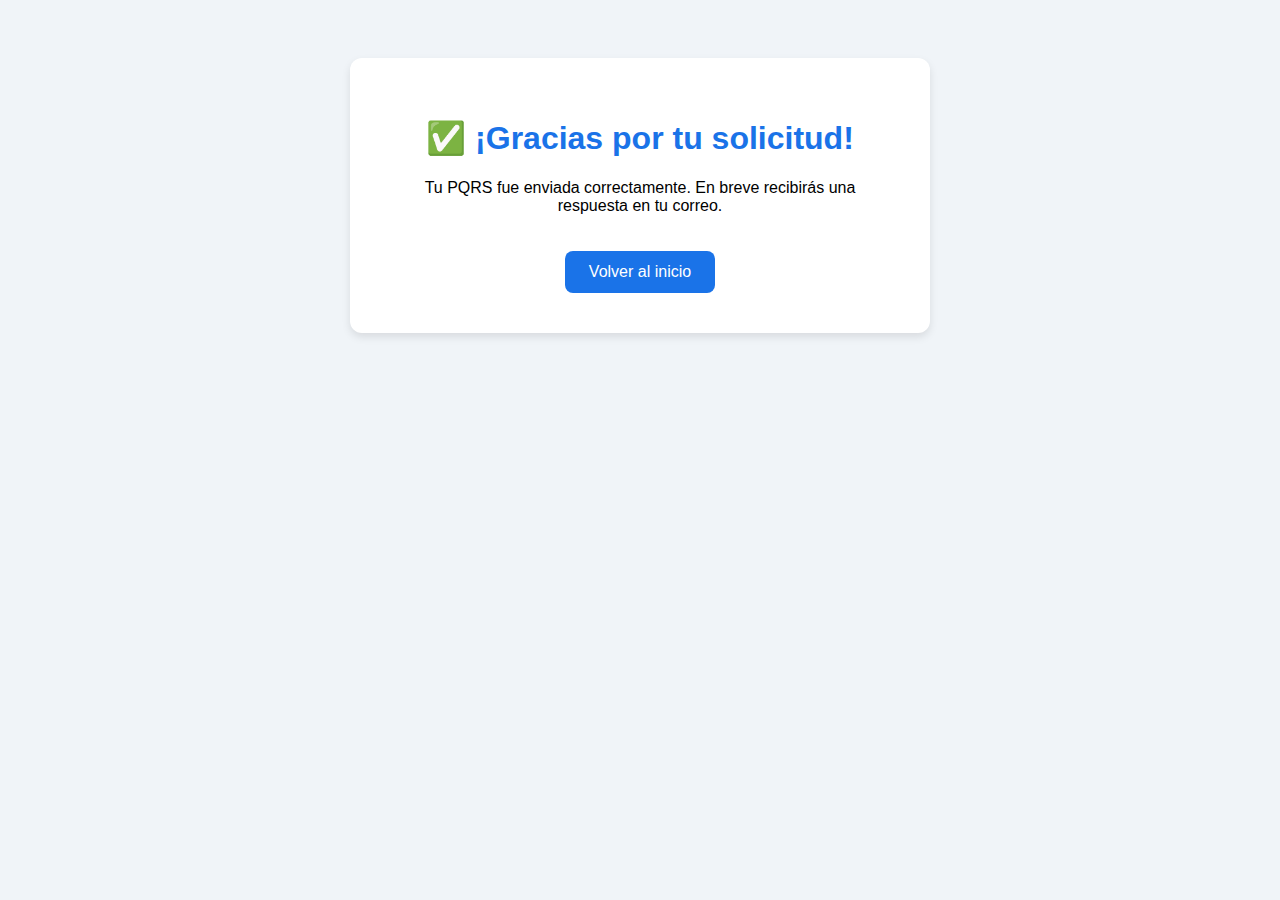
<file: graciasindex.html>
<!DOCTYPE html>
<html lang="es">
<head>
  <meta charset="UTF-8">
  <meta name="viewport" content="width=device-width, initial-scale=1.0">
  <title>Gracias por tu PQRS</title>
  <style>
    body {
      background-color: #f0f4f8;
      font-family: Arial, sans-serif;
      text-align: center;
      padding: 50px;
    }
    .card {
      background-color: white;
      padding: 40px;
      border-radius: 12px;
      box-shadow: 0 4px 8px rgba(0,0,0,0.1);
      max-width: 500px;
      margin: auto;
    }
    .card h1 {
      color: #1a73e8;
    }
    .btn {
      display: inline-block;
      margin-top: 20px;
      padding: 12px 24px;
      background-color: #1a73e8;
      color: white;
      border: none;
      border-radius: 8px;
      text-decoration: none;
      font-size: 16px;
    }
    .btn:hover {
      background-color: #155ab6;
    }
  </style>
</head>
<body>
  <div class="card">
    <h1>✅ ¡Gracias por tu solicitud!</h1>
    <p>Tu PQRS fue enviada correctamente. En breve recibirás una respuesta en tu correo.</p>
    <a href="https://redecolesp.info/" class="btn">Volver al inicio</a>
  </div>
</body>
</html>
</file>
